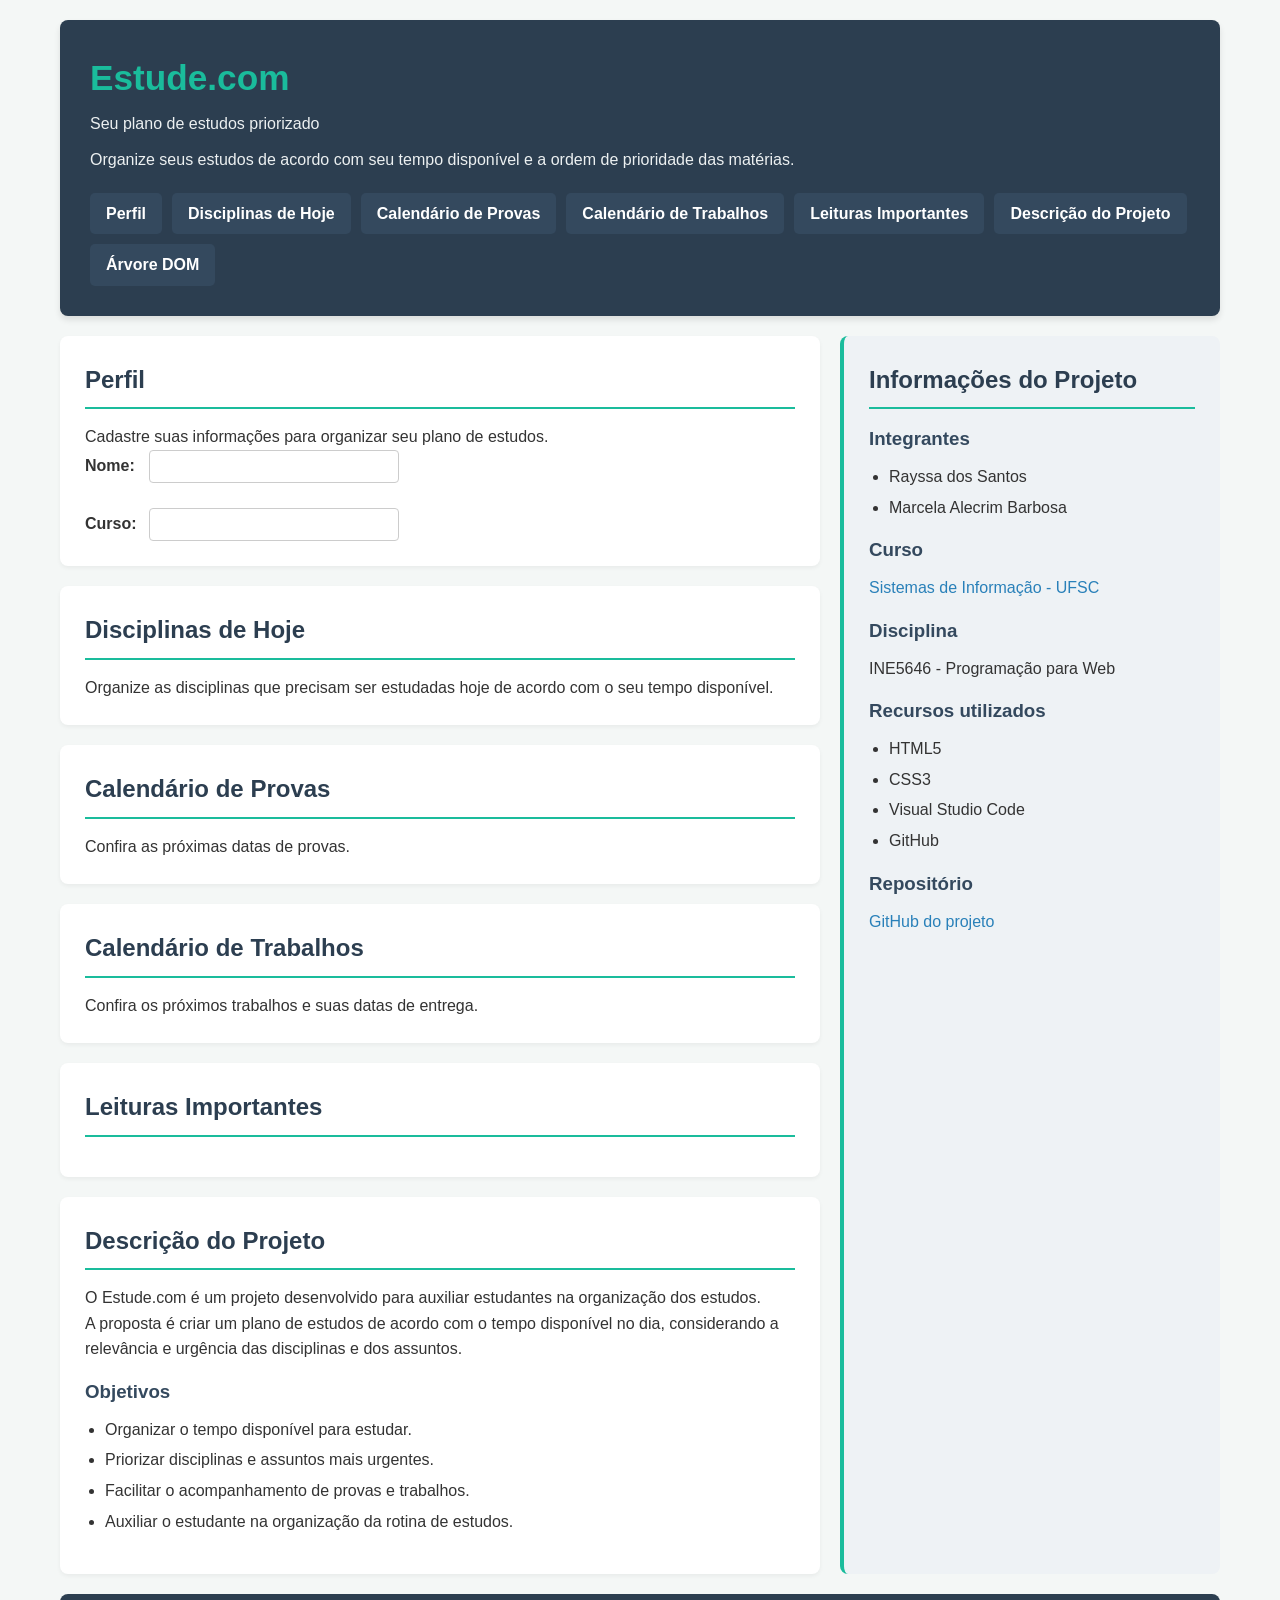
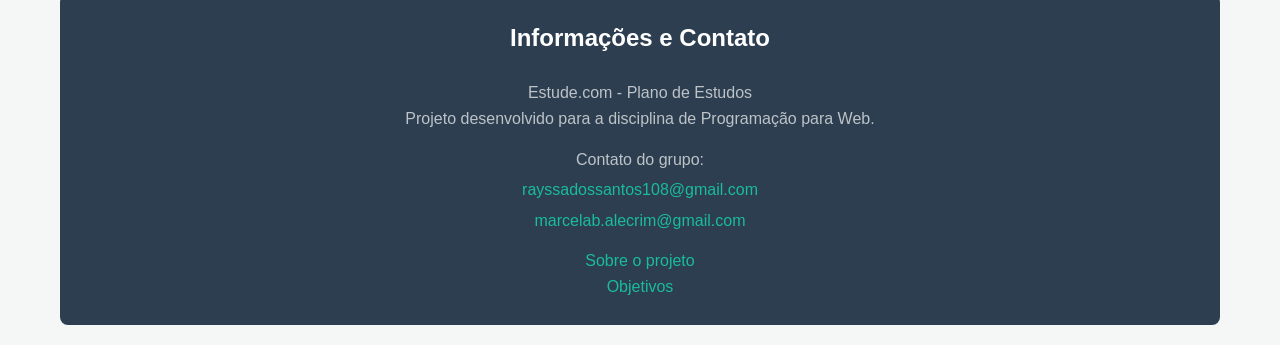
<file: index.html>
<!DOCTYPE html>

<html lang="pt-BR">

<head> <meta charset="UTF-8"> <meta name="viewport" content="width=device-width, initial-scale=1.0">

<title>Estude.com - Plano de Estudos</title>
    
<link rel="icon" type="image/x-icon" href="favicon.ico">
    
<link rel="stylesheet" href="style.css">

</head>

<body>

<header>

    <h1>Estude.com</h1>

    <p>
        Seu plano de estudos priorizado
    </p>

    <p>
        Organize seus estudos de acordo com seu tempo disponível
        e a ordem de prioridade das matérias.
    </p>

    <nav>
        <a href="#perfil">Perfil</a>
        <a href="#disciplinas">Disciplinas de Hoje</a>
        <a href="#provas">Calendário de Provas</a>
        <a href="#trabalhos">Calendário de Trabalhos</a>
        <a href="#leituras">Leituras Importantes</a>
        <a href="#descricao">Descrição do Projeto</a>
        <a href="DOM.html">Árvore DOM</a>
    </nav>

</header>


<main>

    <section id="perfil">

        <h2>Perfil</h2>

        <p>Cadastre suas informações para organizar seu plano de estudos.</p>

        <form>

            <label for="nome">Nome:</label>
            <input type="text" id="nome" name="nome">

            <br><br>

            <label for="curso">Curso:</label>
            <input type="text" id="curso" name="curso">

        </form>

    </section>


    <section id="disciplinas">

        <h2>Disciplinas de Hoje</h2>

        <p>
            Organize as disciplinas que precisam ser estudadas hoje
            de acordo com o seu tempo disponível.
        </p>

    </section>


    <section id="provas">

        <h2>Calendário de Provas</h2>

        <p>Confira as próximas datas de provas.</p>

    </section>


    <section id="trabalhos">

        <h2>Calendário de Trabalhos</h2>

        <p>Confira os próximos trabalhos e suas datas de entrega.</p>

    </section>


    <section id="leituras">

        <h2>Leituras Importantes</h2>

    </section>


    <section id="descricao">

        <h2>Descrição do Projeto</h2>

        <p>
            O Estude.com é um projeto desenvolvido para auxiliar estudantes
            na organização dos estudos.
        </p>

        <p>
            A proposta é criar um plano de estudos de acordo com o tempo
            disponível no dia, considerando a relevância e urgência
            das disciplinas e dos assuntos. 
        </p>

        <h3>Objetivos</h3>

        <ul>
            <li>Organizar o tempo disponível para estudar.</li>
            <li>Priorizar disciplinas e assuntos mais urgentes.</li>
            <li>Facilitar o acompanhamento de provas e trabalhos.</li>
            <li>Auxiliar o estudante na organização da rotina de estudos.</li>
        </ul>

    </section>

</main>


<aside>

    <h2>Informações do Projeto</h2>

    <h3>Integrantes</h3>

    <ul>
        <li>Rayssa dos Santos</li>
        <li>Marcela Alecrim Barbosa</li>
    </ul>

    <h3>Curso</h3>
    <p>
        <a href="https://sin.ufsc.br/">
            Sistemas de Informação - UFSC
        </a>
    </p>

    <h3>Disciplina</h3>

    <p>INE5646 - Programação  para Web</p>

    <h3>Recursos utilizados</h3>

    <ul>
        <li>HTML5</li>
        <li>CSS3</li>
        <li>Visual Studio Code</li>
        <li>GitHub</li>
    </ul>

    <h3>Repositório</h3>

    <p>
        <a href="https://github.com/rayuzk/INE5646-PW-Plano-de-Estudos">
            GitHub do projeto
        </a>
    </p>

</aside>


<footer>

    <h2>Informações e Contato</h2>

    <p>Estude.com - Plano de Estudos</p>

    <p>
        Projeto desenvolvido para a disciplina de Programação para Web.
    </p>

    <address>

        Contato do grupo:
        <a href="mailto:rayssadossantos@gmail.com">
            rayssadossantos108@gmail.com       
        </a>
        
        <a href="mailto:marcelab.alecrim@gmail.com">
            marcelab.alecrim@gmail.com
        </a>

    </address>

    <p>
        <a href="#descricao">Sobre o projeto</a>
    </p>

    <p>
        <a href="#objetivos">Objetivos</a>
    </p>


</footer>

</body>

</html>
</file>
<file: style.css>
/* ==========================================================================
   Configurações Globais e Reset
   ========================================================================== */
* {
    margin: 0;
    padding: 0;
    box-sizing: border-box;
}

body {
    font-family: 'Segoe UI', Roboto, Helvetica, Arial, sans-serif;
    line-height: 1.6;
    color: #333333;
    background-color: #f4f7f6;
    padding: 20px;
    max-width: 1200px;
    margin: 0 auto;
    display: grid;
    grid-template-columns: 1fr;
    gap: 20px;
}

/* ==========================================================================
   Cabeçalho e Navegação
   ========================================================================== */
header {
    background-color: #2c3e50;
    color: #ffffff;
    padding: 30px;
    border-radius: 8px;
    box-shadow: 0 4px 6px rgba(0, 0, 0, 0.1);
}

header h1 {
    font-size: 2.2rem;
    color: #1abc9c;
    margin-bottom: 5px;
}

header p {
    color: #ecf0f1;
    margin-bottom: 10px;
}

nav {
    margin-top: 20px;
    display: flex;
    flex-wrap: wrap;
    gap: 10px;
}

nav a {
    color: #ffffff;
    background-color: #34495e;
    text-decoration: none;
    padding: 8px 16px;
    border-radius: 5px;
    font-weight: 600;
    transition: background-color 0.3s ease;
}

nav a:hover {
    background-color: #1abc9c;
}

/* ==========================================================================
   Layout Principal (Main e Sidebar)
   ========================================================================== */
main {
    display: flex;
    flex-direction: column;
    gap: 20px;
}

section {
    background-color: #ffffff;
    padding: 25px;
    border-radius: 8px;
    box-shadow: 0 2px 4px rgba(0, 0, 0, 0.05);
}

h2 {
    color: #2c3e50;
    border-bottom: 2px solid #1abc9c;
    padding-bottom: 8px;
    margin-bottom: 15px;
}

h3 {
    color: #34495e;
    margin: 15px 0 10px 0;
}

ul {
    margin-left: 20px;
    margin-bottom: 15px;
}

li {
    margin-bottom: 5px;
}

/* Formulário de Perfil */
form label {
    font-weight: bold;
    display: inline-block;
    width: 60px;
}

form input[type="text"] {
    padding: 8px 12px;
    border: 1px solid #ccc;
    border-radius: 4px;
    width: 250px;
    max-width: 100%;
}

/* Barra Lateral (Aside) */
aside {
    background-color: #eef2f5;
    padding: 25px;
    border-radius: 8px;
    border-left: 4px solid #1abc9c;
}

aside a {
    color: #2980b9;
    text-decoration: none;
}

aside a:hover {
    text-decoration: underline;
}

/* ==========================================================================
   Rodapé
   ========================================================================== */
footer {
    background-color: #2c3e50;
    color: #bdc3c7;
    padding: 25px;
    border-radius: 8px;
    text-align: center;
}

footer h2 {
    color: #ffffff;
    border-bottom: none;
}

footer address {
    font-style: normal;
    margin: 15px 0;
    display: flex;
    flex-direction: column;
    gap: 5px;
}

footer a {
    color: #1abc9c;
    text-decoration: none;
}

footer a:hover {
    text-decoration: underline;
}

/* ==========================================================================
   Layout Responsivo (Telas maiores / Desktop)
   ========================================================================== */
@media only screen and (min-width: 768px) {
    body {
        grid-template-columns: 2fr 1fr;
    }

    header, footer {
        grid-column: 1 / -1;
    }
}
</file>
